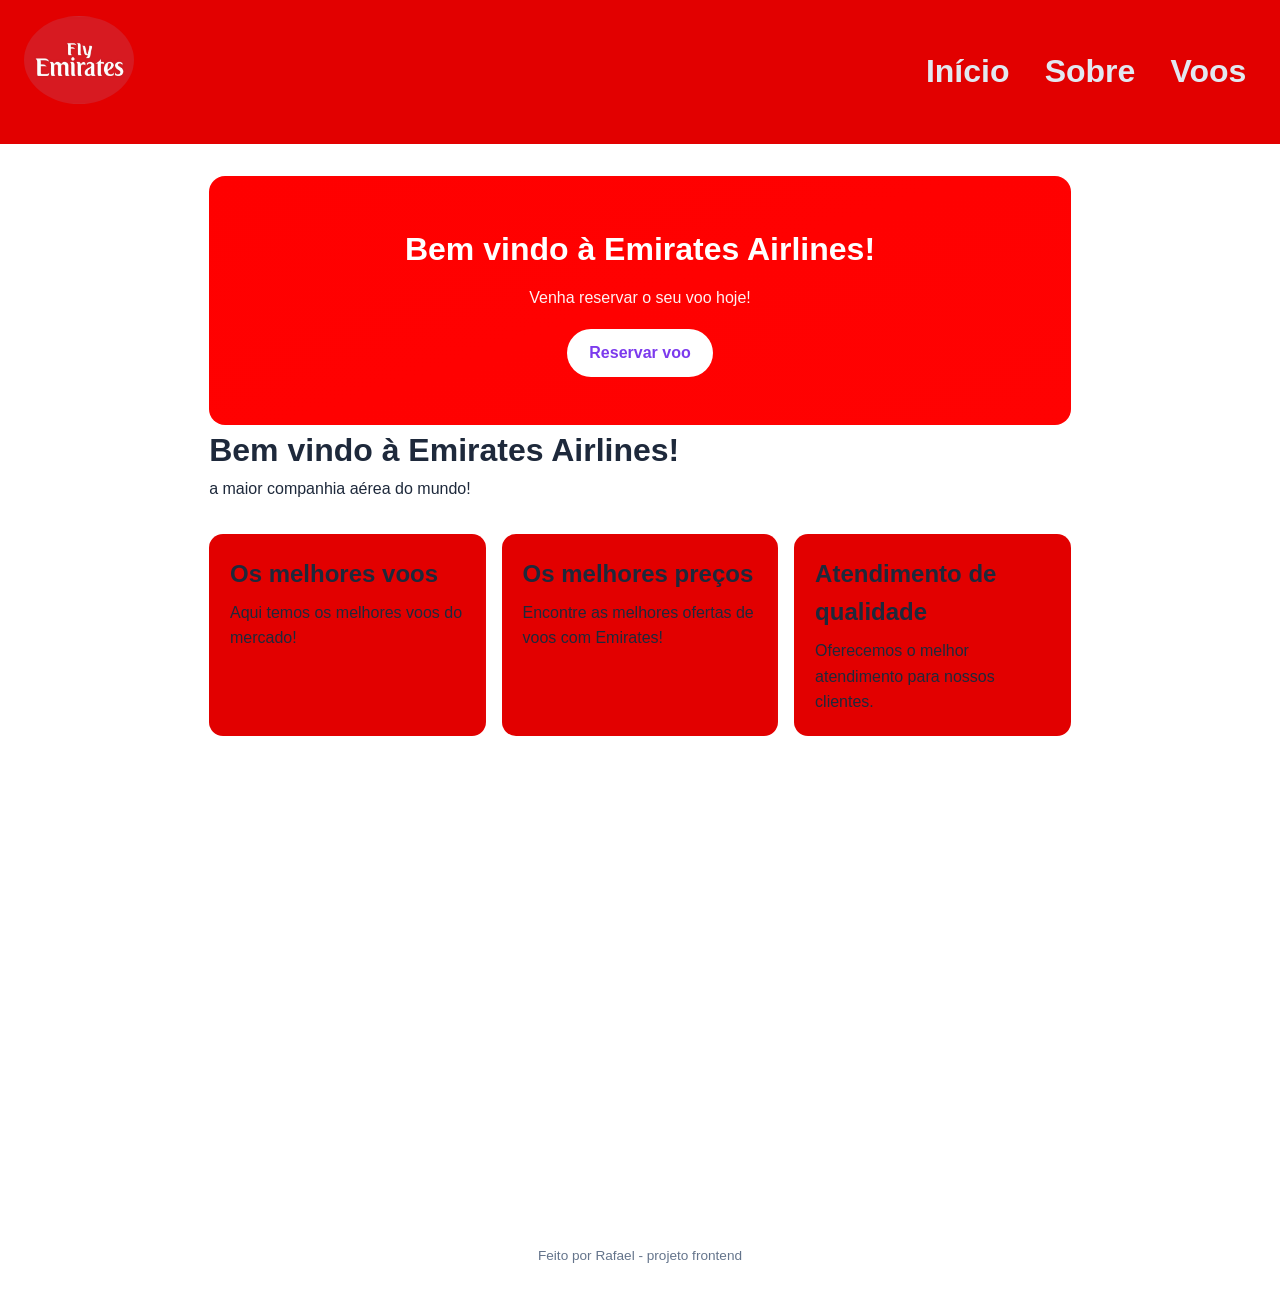
<file: index.html>
<!DOCTYPE html>
<html lang="pt-br">
<head>
    <meta charset="UTF-8">
    <meta name="viewport" content="width=device-width, initial-scale=1.0">
    <title>Emirates Airlines</title>
    <link rel="stylesheet" href="style.css">
</head>
<body>
    <header class="topo">
        <span class ="logo">
            <img src="img/logo.jpg" alt="Logo da Emirates Airlines">
        </span>
        <nav class="menu">
            <a href="index.html" class="ativo">
                Início
            </a>

            <a href="sobre.html"class="ativo">Sobre</a>
            <a href="contato.html"class="ativo">Voos</a>
        </nav>
    </header>

    <main>
        <section class="hero">
            <h1>Bem vindo à Emirates Airlines!</h1>
            <p>Venha reservar o seu voo hoje!</p>
            <a href="contato.html" class="botao">Reservar voo</a>
        </section>
        <h1>Bem vindo à Emirates Airlines!</h1>
        <P>a maior companhia aérea do mundo!</P>
        <section class="cards">
            <article class ="card">
                <h2>Os melhores voos</h2>
                <p>Aqui temos os melhores voos do mercado! </p>
            </article>
            <article class ="card">
                <h2>Os melhores preços</h2>
                <p>Encontre as melhores ofertas de voos com Emirates!</p>
            </article>
            <article class ="card">
                <h2>Atendimento de qualidade</h2>
                <p>Oferecemos o melhor atendimento para nossos clientes.</p>
            </article>

           <div class="video-container">
    <iframe class="video"
        src="https://www.youtube.com/embed/PTOAoH_MMwY"
        title="Vídeo da Emirates"
        allowfullscreen>
    </iframe>
</div>

        </section>
    </main>
    <footer class ="rodape">
    <p>Feito por Rafael - projeto frontend</p>
    </footer>
    
</body>
</html>
</file>
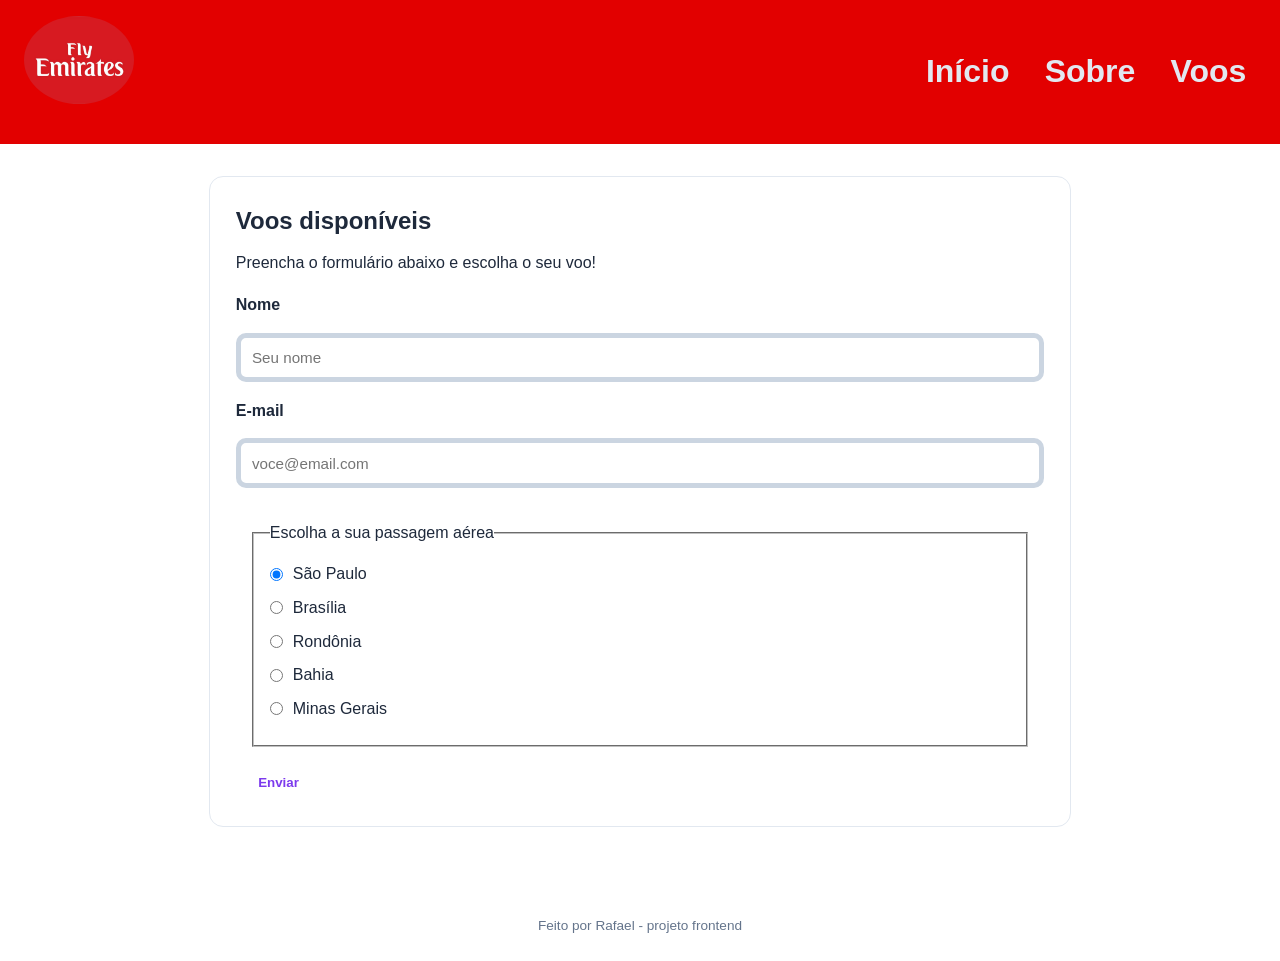
<file: contato.html>
<!DOCTYPE html>
<html lang="pt-br">
<head>
    <meta charset="UTF-8">
    <meta name="viewport" content="width=device-width, initial-scale=1.0">
    <title>Contato</title>
    <link rel="stylesheet" href="style.css">
</head>
<body>
    <header class="topo">
        <span class ="logo">
            <img src="img/logo.jpg" alt="Logo da Emirates Airlines">
        </span>
        <nav class="menu">
            <a href="index.html" class="ativo">
                Início
            </a>

            <a href="sobre.html"class="ativo">Sobre</a>
            <a href="contato.html"class="ativo">Voos</a>
        </nav>
    </header>

    <main>
        <section class="conteudo">
            <h1>Voos disponíveis</h1>
            <p>Preencha o formulário abaixo e escolha o seu voo!</p>

            <form class="form" action="#">
                <div class="campo">
                    <label for="nome">Nome</label>
                    <input type="text" id="nome" name="name" placeholder="Seu nome">
                </div>
                <div class="campo">
                    <label for="email">E-mail</label>
                    <input type="text" id="email" name="email" placeholder="voce@email.com">
                </div>
                <div class="opcao">
    <fieldset>
        <legend>Escolha a sua passagem aérea</legend>

        <label>
            <input type="radio" name="aerea" checked>
            São Paulo
        </label>

        <label>
            <input type="radio" name="aerea">
            Brasília
        </label>

        <label>
            <input type="radio" name="aerea">
            Rondônia
        </label>

        <label>
            <input type="radio" name="aerea">
            Bahia
        </label>

        <label>
            <input type="radio" name="aerea">
            Minas Gerais
        </label>
    </fieldset>
</div>
                <button type="submit" class="botao">
                    Enviar
                </button>
            </form>
        </section>
    </main>
    <footer class ="rodape">
    <p>Feito por Rafael - projeto frontend</p>
    </footer>
    
</body>
</html>
</file>
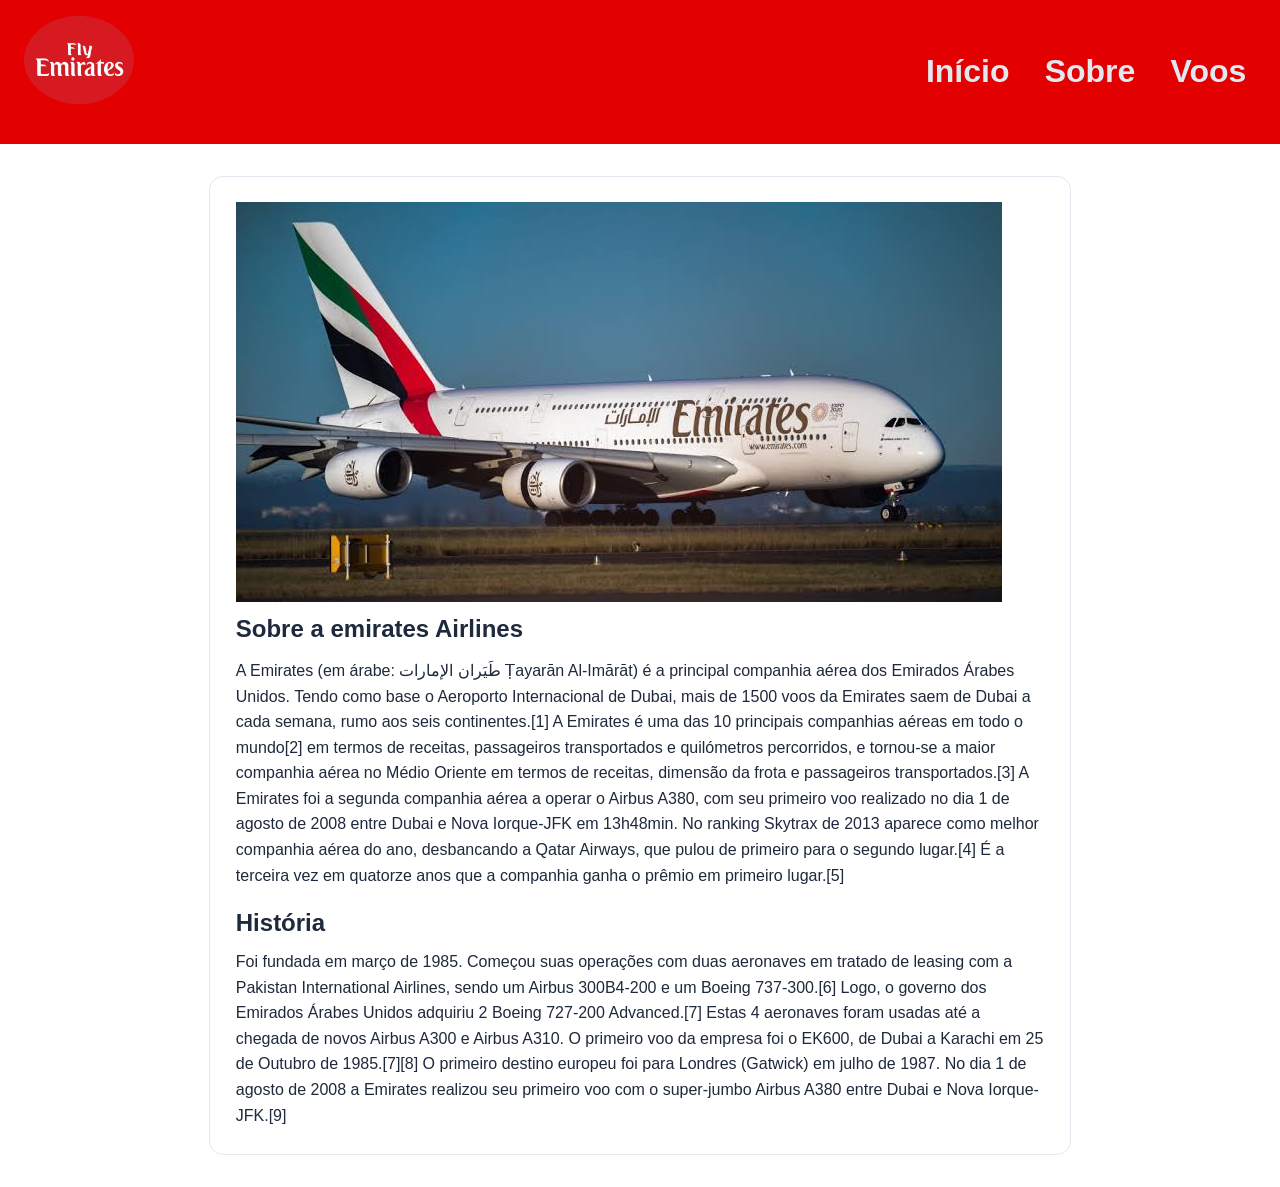
<file: sobre.html>
<!DOCTYPE html>
<html lang="pt-br">
<head>
    <meta charset="UTF-8">
    <meta name="viewport" content="width=device-width, initial-scale=1.0">
    <title>Sobre a Emirates Airlines</title>
    <link rel="stylesheet" href="style.css">
</head>
<body>
    <header class="topo">
        <span class ="logo">
            <img src="img/logo.jpg" alt="Logo da Emirates Airlines">
        </span>
        <nav class="menu">
            <a href="index.html" class="ativo">
                Início
            </a>

            <a href="sobre.html"class="ativo">Sobre</a>
            <a href="contato.html"class="ativo">Voos</a>
        </nav>
    </header>

    <main>
        <section class="conteudo">
            <img src="img/aviao.jpg" alt="Imagem de um avião da Emirates Airlines" class="imagem">
            <h1>Sobre a emirates Airlines</h1>
            <p>A Emirates (em árabe: طَيَران الإمارات Ṭayarān Al-Imārāt) é a principal companhia aérea dos Emirados Árabes Unidos. Tendo como base o Aeroporto Internacional de Dubai, mais de 1500 voos da Emirates saem de Dubai a cada semana, rumo aos seis continentes.[1]
A Emirates é uma das 10 principais companhias aéreas em todo o mundo[2] em termos de receitas, passageiros transportados e quilómetros percorridos, e tornou-se a maior companhia aérea no Médio Oriente em termos de receitas, dimensão da frota e passageiros transportados.[3]
A Emirates foi a segunda companhia aérea a operar o Airbus A380, com seu primeiro voo realizado no dia 1 de agosto de 2008 entre Dubai e Nova Iorque-JFK em 13h48min.
No ranking Skytrax de 2013 aparece como melhor companhia aérea do ano, desbancando a Qatar Airways, que pulou de primeiro para o segundo lugar.[4] É a terceira vez em quatorze anos que a companhia ganha o prêmio em primeiro lugar.[5]

            <h2>História</h2>
            <p>Foi fundada em março de 1985. Começou suas operações com duas aeronaves em tratado de leasing com a Pakistan International Airlines, sendo um Airbus 300B4-200 e um Boeing 737-300.[6] Logo, o governo dos Emirados Árabes Unidos adquiriu 2 Boeing 727-200 Advanced.[7] Estas 4 aeronaves foram usadas até a chegada de novos Airbus A300 e Airbus A310. O primeiro voo da empresa foi o EK600, de Dubai a Karachi em 25 de Outubro de 1985.[7][8] O primeiro destino europeu foi para Londres (Gatwick) em julho de 1987. No dia 1 de agosto de 2008 a Emirates realizou seu primeiro voo com o super-jumbo Airbus A380 entre Dubai e Nova Iorque-JFK.[9]
        </section>

    </main>
    
</body>
</html>
</file>
<file: style.css>
* {margin: 0; padding: 0; box-sizing: border-box;}

body {
    font-family: 'Segoe UI', Tahoma, Geneva, Verdana, sans-serif;
    color: #1e293b;
    background: #fff;
    line-height: 1.6
}

/*------------- Menu topo ---------------*/

.topo{
    display: flex;
    align-items: center;
    justify-content: space-between;
    flex-wrap: wrap;
    gap: 1rem;
    background: #e20000;
    padding: 1rem 1.5rem;
}

.logo img{
    width:110px;
    height: 110px;
    margin: 0 auto 1rem;
    border-radius: 50%;
    height: auto;
    background:#e20000;
}

.menu{ display: flex; gap: 1rem;}
.menu a {
    color: #e2e8f0;
    text-decoration: none;
    font-weight: 600;
    padding: 0.3rem 0.6rem;
    border-radius: 8px;
}

.menu a:hover{background: #0051c4;}
.menu a.ativo
{font-weight:700; font-size:2rem;
   
}
/* -------------- Conteúdo --------------- */

main{
    max-width: 900px;
    margin: 0 auto;
    padding: 2rem 1.2rem;
}

.hero{
    text-align: center;
    padding: 3rem 1rem;
    background: linear-gradient(160deg, #ff0000, #ff0202);
    color: #fff;
    border-radius: 16px;
}
.hero h1{
    font-size: 2rem;
    margin-bottom: 0.6rem;
}
.hero p{
    max-width: 520px;
    margin: 0 auto 1.2rem;
    opacity: 0.95;
}

.botao{
    display: inline-block;
    background: #fff;
    color: #7c3aed;
    font-weight: 700;
    text-decoration: none;
    padding: 0.7rem 1.4rem;
    border-radius: 50px;
    border: none;
    cursor: pointer;
}

.botao:hover{transform: scale(1.05);}

/* cards */

.cards{
    display: flex;
    gap: 1rem;
    flex-wrap: wrap;
    margin-top: 2rem;
}

.card{
    flex: 1 1 220px;
    background: #e20000;
    border-radius: 14px;
    padding: 1.3rem;
    box-shadow: 0 6px 18px rgb(255, 255, 255);
}

.card h2 {margin-bottom: 0.4rem; font-family: 1.1rem;}

.conteudo {
    background: #fff;
    border: 1px solid #e2e8f0;
    border-radius: 14px;
    padding: 1.6rem;
}
.conteudo h1 { margin-bottom: 0.6rem;}
.conteudo h2 { margin: 1rem 0 0.4rem;}
.conteudo ul{ margin-left: 1.2rem;}

/*Formulario*/
.form{ margin-top: 1rem;}
.campo{ margin-bottom: 1rem;}
.campo label {
    display: flex;
    align-items: center;
    justify-content: flex-start;
    gap: 12px;
    font-weight: 600;
    margin-bottom: 15px;
}

.campo input, .campo textarea{
    width: 100%;
    padding: 0.7rem;
    border: 5px solid #cbd5e1;
    border-radius: 10px;
    font-family: inherit;
    font-size: 0.95rem;
}
.campo input:focus, .campo textarea:focus{
    outline: 3px solid rgb(253, 0, 0);
    border-color: #f10000
}

.rodape{
    text-align: center;
    padding: 1.5rem;
    color: #64748b;
    font-size: 0.85rem;
    margin-top: 2rem;
}

@media (max-width: 600px) {
    .hero h1 { font-size: 1.5rem;}
    .menu{width: 100%; justify-content: center;}
}

.opcao {
    padding: 1rem;
}

.opcao fieldset {
    padding: 1rem;
}

.opcao label {
    display: flex;
    align-items: center;
    justify-content: flex-start;
    gap: 10px;
    margin-bottom: 0.5rem;
    font-weight: 400;
}

.opcao input[type="radio"] {
    width: auto;
    margin: 0;
    padding: 0;
}

.imagem img{
    display: flex;
    justify-content: center;
    margin-top: 1rem;
border-color: #e20000;
}

.video-container {
    flex: 1 1 100%;
    display: flex;
    justify-content: center;
}

.video {
    width: 100%;
    max-width: 720px;
    aspect-ratio: 16 / 9;
    border: 0;
}
</file>
